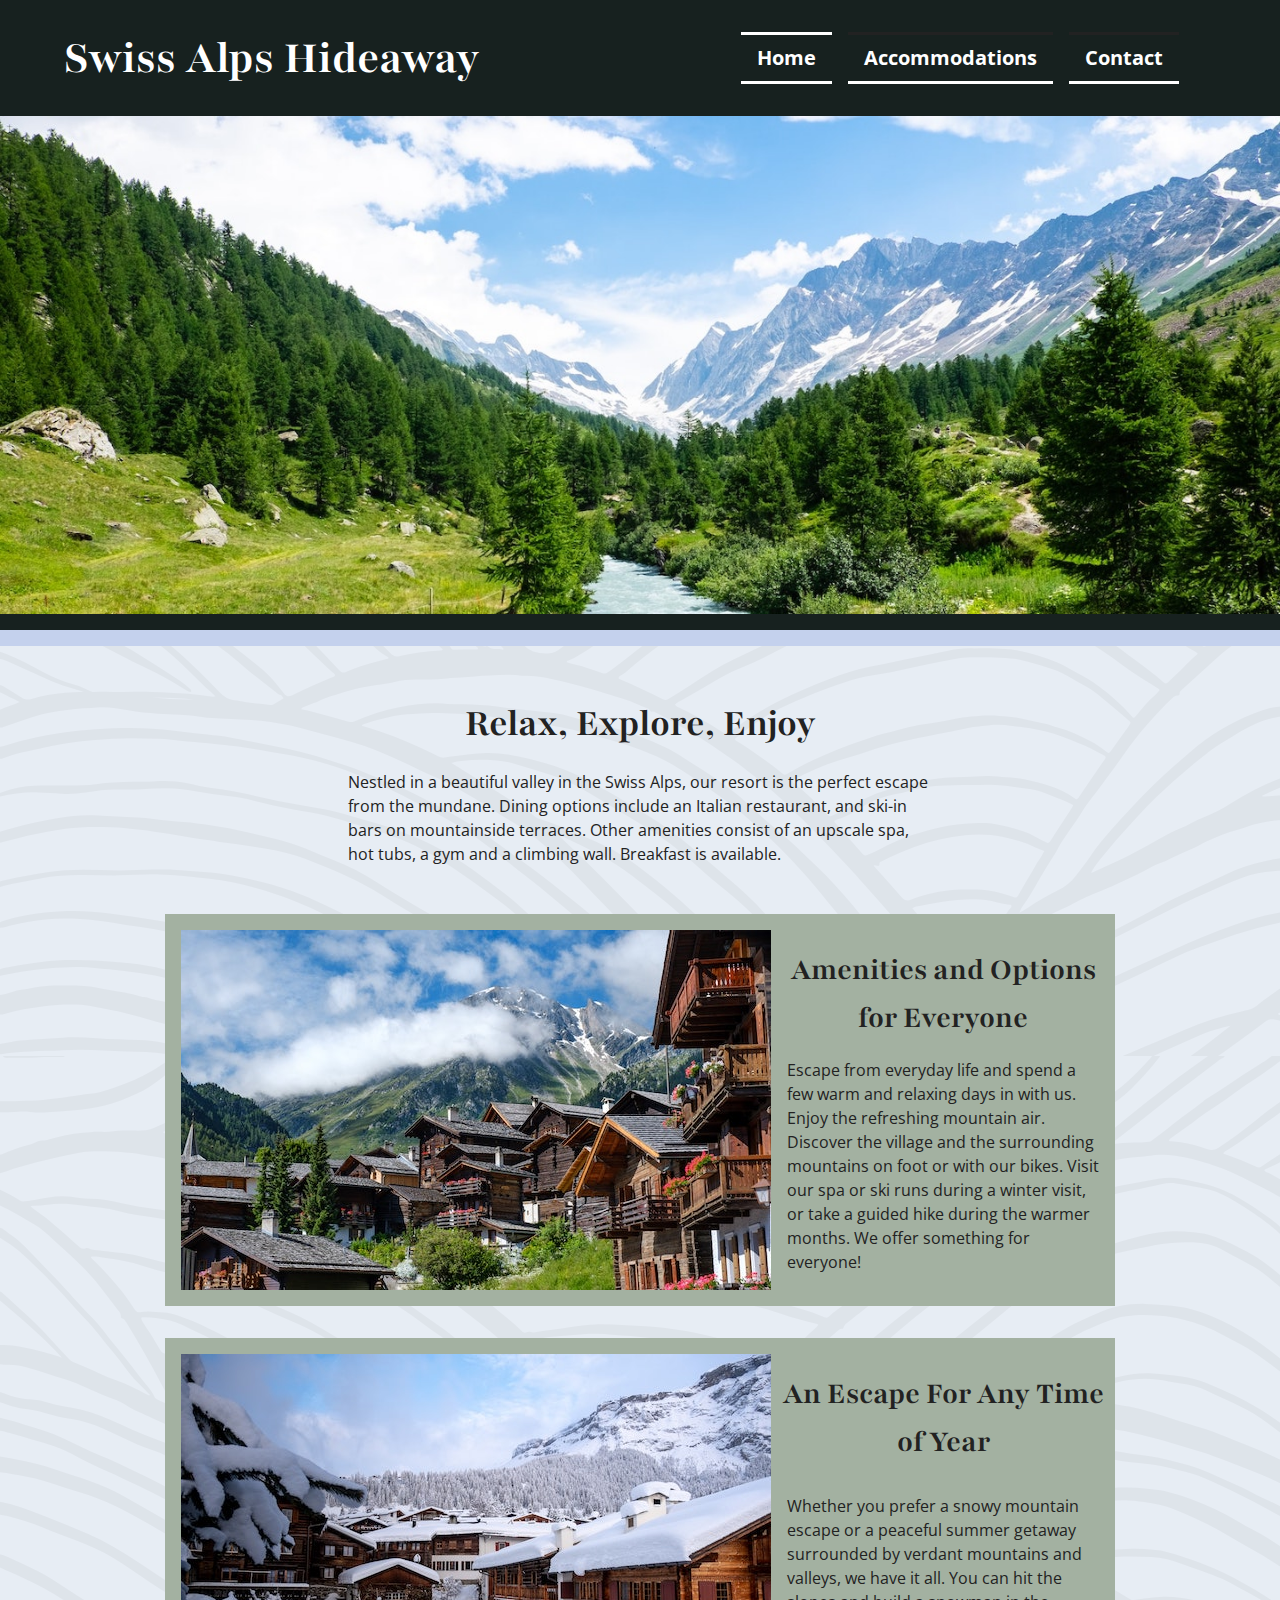
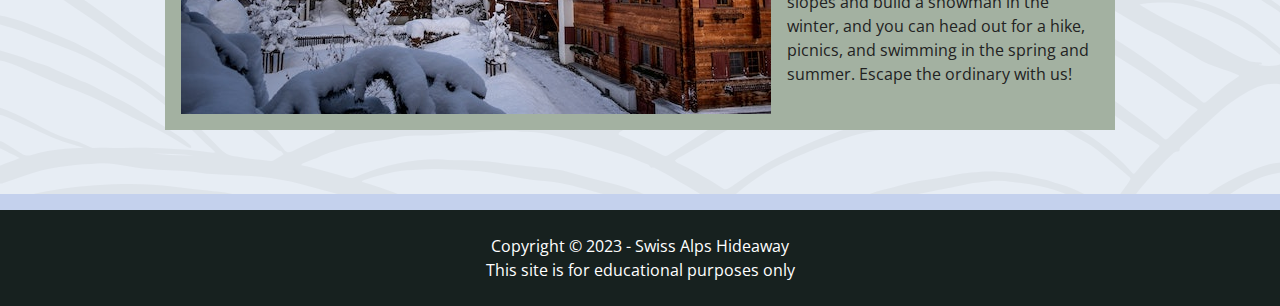
<file: index.html>
<!DOCTYPE html>
<html lang="en">
    <head>
        <meta charset="utf-8">
        <title>Swiss Alps Hideaway</title>
        <meta name="author" content="Jeffery Dambrosio">
        <meta name="description" content="Escape the ordinary and indulge at Swiss Alps Hideaway! Enjoy Italian cuisine and drinks from our ski-in bars, or relax at our spa. Book now and leave feeling refreshed.">
        
        <!-- Favicon -->
        <link rel="shortcut icon" href="images/favicon.ico" type="image/x-icon">
        <link rel="icon" href="images/favicon.ico" type="image/x-icon">
        
        <!-- Font Imports -->
        <link rel="preconnect" href="https://fonts.googleapis.com">
        <link rel="preconnect" href="https://fonts.gstatic.com" crossorigin>
        <link href="https://fonts.googleapis.com/css2?family=Open+Sans&family=Playfair:ital,opsz@1,5..1200&display=swap" rel="stylesheet">
                
        <link rel="stylesheet" href="styles.css">
    </head>
    <body>
        <header>
            <h1><a href="#">Swiss Alps Hideaway</a></h1> 
            <nav>
                <ul>
                    <li><a class="active" href="#">Home</a></li>
                    <li><a href="#">Accommodations</a></li>
                    <li><a href="contact.html">Contact</a></li>
                </ul>
            </nav>
            <img src="images/swiss-valley.jpg" alt="a swiss valley with snowcap mountains, green grass and pine trees, a river, and blue sky with clouds" width="1440" height="560">
        </header>
        <main>
           <section id="intro">
                <h2>Relax, Explore, Enjoy</h2>
                <p>Nestled in a beautiful valley in the Swiss Alps, our resort is the perfect escape from the mundane. Dining options include an Italian restaurant, and ski-in bars on mountainside terraces. Other amenities consist of an upscale spa, hot tubs, a gym and a climbing wall. Breakfast is available.</p>
                <section id="amenities">
                    <img src="images/swiss-chalet.jpg" alt="swiss chalets on a mountainside with greenery, a snow top mountain in the distance, and blue sky with clouds" width="590" height="360">
                    <h3>Amenities and Options for Everyone</h3>
                    <p> Escape from everyday life and spend a few warm and relaxing days in with us. Enjoy the refreshing mountain air. Discover the village and the surrounding mountains on foot or with our bikes. Visit our spa or ski runs during a winter visit, or take a guided hike during the warmer months. We offer something for everyone!</p>
                </section>
                <section id="escape">
                    <img src="images/snowy-chalet.jpg" alt="a village with swiss chalets, snow-covered street and rooftops, and a snowcap mountain in the background" width="590" height="360">
                    <h3>An Escape For Any Time of Year</h3>
                    <p> Whether you prefer a snowy mountain escape or a peaceful summer getaway surrounded by verdant mountains and valleys, we have it all. You can hit the slopes and build a snowman in the winter, and you can head out for a hike, picnics, and swimming in the spring and summer. Escape the ordinary with us!</p>
                </section>
            </section>       
        </main>
        <footer>
            <p>Copyright &copy; 2023 - Swiss Alps Hideaway</p>
            <p>This site is for educational purposes only</p>
        </footer>
    </body>
</html>
</file>
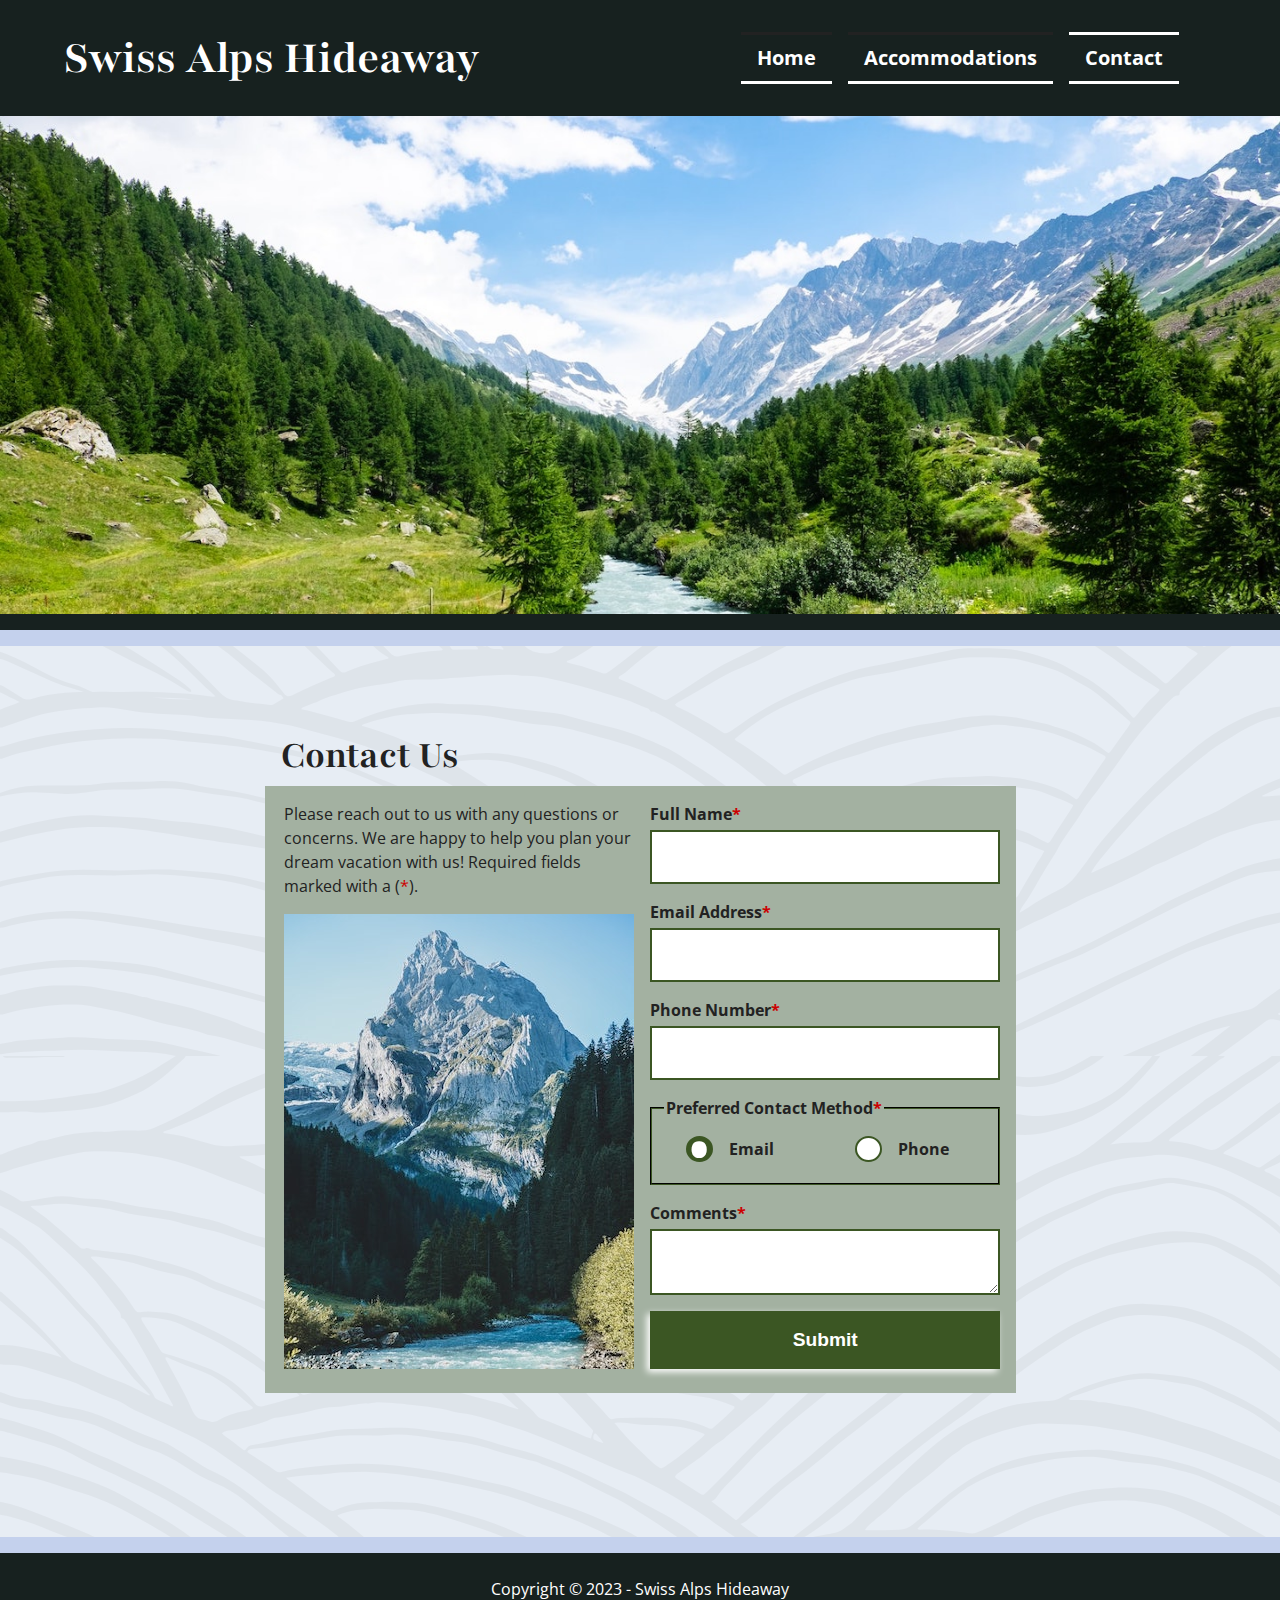
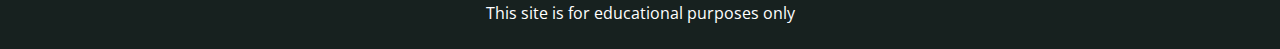
<file: contact.html>
<!DOCTYPE html>
<html lang="en">
    <head>
        <meta charset="utf-8">
        <title>Swiss Alps Hideaway | Contact</title>
        <meta name="author" content="Jeffery Dambrosio">
        <meta name="description" content="Connecting with Swiss Alps Hideaway is now effortless through our contact page.">
       
          <!-- Favicon -->
        <link rel="shortcut icon" href="images/favicon.ico" type="image/x-icon">
        <link rel="icon" href="images/favicon.ico" type="image/x-icon">

        <!-- Font Imports -->
        <link rel="preconnect" href="https://fonts.googleapis.com">
        <link rel="preconnect" href="https://fonts.gstatic.com" crossorigin>
        <link href="https://fonts.googleapis.com/css2?family=Open+Sans&family=Playfair:ital,opsz@1,5..1200&display=swap" rel="stylesheet">
        
        <link rel="stylesheet" href="styles.css">
    </head>
    <body>
        <header>
            <h1><a href="index.html">Swiss Alps Hideaway</a></h1> 
            <nav>
                <ul>
                    <li><a href="index.html">Home</a></li>
                    <li><a href="#">Accommodations</a></li>
                    <li><a class="active" href="#">Contact</a></li>
                </ul>
            </nav>
            <img src="images/swiss-valley.jpg" alt="a swiss valley with snowcap mountains, green grass and pine trees, a river, and blue sky with clouds" width="1440" height="560">
        </header>
        <main>
            <section id="contact">
                <h2>Contact Us</h2>
                <p>Please reach out to us with any questions or concerns. We are happy to help you plan your dream vacation with us!
                    Required fields marked with a (<span class="required">*</span>).</p>
                <img src="images/swiss-peak.jpg" alt="a Swiss peak snowcap mountain, blue sky, mature pine trees, and a meandering river" width="350" height="455">

                <form action="https://wp.zybooks.com/form-viewer.php" method="POST" target="_blank">
                
                    <label for="full-name">Full Name<span class="required">*</span></label>
                    <input type="text" name="full-name" id="full-name" required>
            
                    <label for="email">Email Address<span class="required">*</span></label>
                    <input type="email" name="email" id="email" required>

                    <label for="my-phone">Phone Number<span class="required">*</span></label>
                    <input type="tel" name="my-phone" id="my-phone" required>

                    <fieldset>
                        <legend>Preferred Contact Method<span class="required">*</span></legend>
                    
                        <input type="radio" name="contact-pref" id="pref-email" checked>
                        <label for="pref-email">Email</label>
                        <input type="radio" name="contact-pref" id="pref-phone">
                        <label for="pref-phone">Phone</label>
                    </fieldset>
                
                    <label for="my-comments">Comments<span class="required">*</span></label>
                    <textarea name="my-comments" id="my-comments" required></textarea>

                    <input type="submit" name="my-submit" id="my-submit" value="Submit">

                </form>
            </section>
        </main>
        <footer>
            <p>Copyright &copy; 2023 - Swiss Alps Hideaway</p>
            <p>This site is for educational purposes only</p>
        </footer>
    </body>
</html>
</file>
<file: styles.css>
/* OBFUSCATED BY CSSOBFUSCATOR.COM at 2023/10/04 00:18:18 */
body,html{margin-left:0;}#intro img,html,body,#intro{margin-bottom:0;}html,body{margin-right:0;}html,body{margin-top:0;}html,body{padding-left:0;}html,body{padding-bottom:0;}html,body{padding-right:0;}body,html{padding-top:0;}html{border-left-width:0;}html{border-bottom-width:0;}html{border-right-width:0;}html{border-top-width:0;}html{border-left-style:none;}#intro img{display:block;}#intro{max-width:59.375pc;}html{border-bottom-style:none;}blockquote:before{content:"";}#intro img,#intro{margin-left:auto;}html{border-right-style:none;}header h1 > a{text-decoration:none;}a.active{border-top-width:3px;}html{border-top-style:none;}html{border-left-color:currentColor;}html{border-bottom-color:currentColor;}html{border-right-color:currentColor;}html{border-top-color:currentColor;}:root{--dk-green:#17211f;}html{border-image:none;}html{font-size:100%;}html{font:inherit;}body,html{vertical-align:baseline;}body{border-left-width:0;}body{border-bottom-width:0;}body{border-right-width:0;}body{border-top-width:0;}input[type=radio]:checked + label::before{content:"•";}a.active{border-top-style:solid;}body{border-left-style:none;}body{border-bottom-style:none;}body{border-right-style:none;}#intro img{margin-right:auto;}body{border-top-style:none;}body{border-left-color:currentColor;}body{border-bottom-color:currentColor;}body{border-right-color:currentColor;}body{border-top-color:currentColor;}body{border-image:none;}body{font-size:100%;}body{font:inherit;}div,span{margin-left:0;}div,span{margin-bottom:0;}div,span{margin-right:0;}div,applet,#intro img,span{margin-top:0;}div,span{padding-left:0;}span,div{padding-bottom:0;}span,div{padding-right:0;}div,span{padding-top:0;}div{border-left-width:0;}div{border-bottom-width:0;}div{border-right-width:0;}div{border-top-width:0;}div{border-left-style:none;}div{border-bottom-style:none;}div{border-right-style:none;}div{border-top-style:none;}div{border-left-color:currentColor;}div{border-bottom-color:currentColor;}div{border-right-color:currentColor;}div{border-top-color:currentColor;}div{border-image:none;}div{font-size:100%;}div{font:inherit;}input[type=radio] + label::before{content:" ";}span,div{vertical-align:baseline;}#intro p{max-width:65ch;}#intro p{margin-left:auto;}input[type=radio] + label::before{font-size:3.4rem;}span{border-left-width:0;}span{border-bottom-width:0;}span{border-right-width:0;}span{border-top-width:0;}span{border-left-style:none;}span{border-bottom-style:none;}span{border-right-style:none;}span{border-top-style:none;}span{border-left-color:currentColor;}span{border-bottom-color:currentColor;}:root{--med-green:#a3b1a1;}span{border-right-color:currentColor;}a.active{border-top-color:var(--white);}span{border-top-color:currentColor;}span{border-image:none;}span{font-size:100%;}span{font:inherit;}#intro,#intro p{margin-right:auto;}object,applet{margin-left:0;}object,#intro p,iframe,applet{margin-bottom:0;}applet,object{margin-right:0;}object,applet{padding-left:0;}object,applet{padding-bottom:0;}applet,object{padding-right:0;}object,applet{padding-top:0;}applet{border-left-width:0;}applet{border-bottom-width:0;}applet{border-right-width:0;}applet{border-top-width:0;}applet{border-left-style:none;}applet{border-bottom-style:none;}applet{border-right-style:none;}applet{border-top-style:none;}applet{border-left-color:currentColor;}applet{border-bottom-color:currentColor;}nav a:hover{border-top-width:3px;}applet{border-right-color:currentColor;}applet{border-top-color:currentColor;}applet{border-image:none;}applet{font-size:100%;}iframe,object,#intro,#intro p{margin-top:0;}applet{font:inherit;}object,applet{vertical-align:baseline;}header h1 > a{font-size:3rem;}blockquote:before{content:none;}object{border-left-width:0;}object{border-bottom-width:0;}object{border-right-width:0;}object{border-top-width:0;}object{border-left-style:none;}object{border-bottom-style:none;}object{border-right-style:none;}object{border-top-style:none;}object{border-left-color:currentColor;}object{border-bottom-color:currentColor;}object{border-right-color:currentColor;}object{border-top-color:currentColor;}nav a:hover{border-top-style:dashed;}object,a.active{border-image:none;}object{font-size:100%;}object{font:inherit;}h1,iframe{margin-left:0;}h1,iframe{margin-right:0;}h1,iframe{padding-left:0;}h1,iframe{padding-bottom:0;}h1,iframe{padding-right:0;}iframe,h1{padding-top:0;}iframe{border-left-width:0;}iframe{border-bottom-width:0;}iframe{border-right-width:0;}iframe{border-top-width:0;}iframe{border-left-style:none;}iframe{border-bottom-style:none;}iframe{border-right-style:none;}iframe{border-top-style:none;}iframe{border-left-color:currentColor;}iframe{border-bottom-color:currentColor;}iframe{border-right-color:currentColor;}iframe{border-top-color:currentColor;}iframe{border-image:none;}iframe{font-size:100%;}iframe{font:inherit;}h1,iframe{vertical-align:baseline;}h1,h2{margin-bottom:0;}input:focus{border-left-color:var(--white);}h2,h1{margin-top:0;}input:focus{border-bottom-color:var(--white);}#intro p{padding-left:1rem;}h1{border-left-width:0;}h1{border-bottom-width:0;}h1{border-right-width:0;}h1{border-top-width:0;}h1{border-left-style:none;}h1{border-bottom-style:none;}h1{border-right-style:none;}h1{border-top-style:none;}h1{border-left-color:currentColor;}h1{border-bottom-color:currentColor;}h1{border-right-color:currentColor;}h1{border-top-color:currentColor;}blockquote:after{content:"";}h1{border-image:none;}h1{font-size:100%;}h1{font:inherit;}h3,h2{margin-left:0;}h3,h2{margin-right:0;}nav a:hover{border-top-color:var(--white);}h3,h2{padding-left:0;}h2,h3{padding-bottom:0;}h2,h3{padding-right:0;}blockquote:after{content:none;}h2,h3{padding-top:0;}h2{border-left-width:0;}h2{border-bottom-width:0;}h2{border-right-width:0;}h2{border-top-width:0;}:root{--green:#3b5623;}h2{border-left-style:none;}h2{border-bottom-style:none;}h2{border-right-style:none;}h2{border-top-style:none;}h2{border-left-color:currentColor;}h2{border-bottom-color:currentColor;}h2{border-right-color:currentColor;}h2{border-top-color:currentColor;}h2{border-image:none;}#intro p{padding-bottom:2rem;}h2{font-size:100%;}h2{font:inherit;}h3,h2{vertical-align:baseline;}h4,h3{margin-bottom:0;}h4,h3{margin-top:0;}h3{border-left-width:0;}h3{border-bottom-width:0;}h3{border-right-width:0;}h3{border-top-width:0;}h3{border-left-style:none;}h3{border-bottom-style:none;}h3{border-right-style:none;}h3{border-top-style:none;}h3{border-left-color:currentColor;}h3{border-bottom-color:currentColor;}h3{border-right-color:currentColor;}h3{border-top-color:currentColor;}h3{border-image:none;}h3{font-size:100%;}h3{font:inherit;}#intro p{padding-right:1rem;}h5,h4{margin-left:0;}h5,h4{margin-right:0;}h4,h5{padding-left:0;}h5,h4{padding-bottom:0;}#intro{padding-bottom:2rem;}h4,h5{padding-right:0;}q:before{content:"";}h5,h4{padding-top:0;}h4{border-left-width:0;}h4{border-bottom-width:0;}h4{border-right-width:0;}h4{border-top-width:0;}h4{border-left-style:none;}h4{border-bottom-style:none;}h4{border-right-style:none;}h4{border-top-style:none;}#intro p{padding-top:1rem;}h4{border-left-color:currentColor;}h4{border-bottom-color:currentColor;}h4{border-right-color:currentColor;}h4{border-top-color:currentColor;}h4{border-image:none;}h4{font-size:100%;}h4{font:inherit;}h4,h5{vertical-align:baseline;}h5,h6{margin-bottom:0;}q:before{content:none;}h6,h5{margin-top:0;}q:after{content:"";}h5{border-left-width:0;}h5{border-bottom-width:0;}h5{border-right-width:0;}h5{border-top-width:0;}h5{border-left-style:none;}h5{border-bottom-style:none;}h5{border-right-style:none;}h5{border-top-style:none;}h5{border-left-color:currentColor;}h5{border-bottom-color:currentColor;}#intro p{font-size:1rem;}h5{border-right-color:currentColor;}h5{border-top-color:currentColor;}h5{border-image:none;}h5{font-size:100%;}h5{font:inherit;}p,h6{margin-left:0;}p,h6{margin-right:0;}p,h6{padding-left:0;}h6,p{padding-bottom:0;}h6,p{padding-right:0;}q:after{content:none;}h6,p{padding-top:0;}h6{border-left-width:0;}h6{border-bottom-width:0;}#amenities h3{grid-column:2/3;}h6{border-right-width:0;}h6{border-top-width:0;}h6{border-left-style:none;}h6{border-bottom-style:none;}h6{border-right-style:none;}input:focus{border-right-color:var(--white);}h6{border-top-style:none;}h6{border-left-color:currentColor;}input[type=radio]:checked + label::before{color:var(--white);}header img{grid-column:1/-1;}h6{border-bottom-color:currentColor;}h6{border-right-color:currentColor;}h6{border-top-color:currentColor;}h6{border-image:none;}h6{font-size:100%;}h6{font:inherit;}p,h6{vertical-align:baseline;}p,blockquote{margin-bottom:0;}blockquote,p{margin-top:0;}p{border-left-width:0;}p{border-bottom-width:0;}p{border-right-width:0;}p{border-top-width:0;}#amenities,#amenities h3{margin-left:auto;}p{border-left-style:none;}p{border-bottom-style:none;}p{border-right-style:none;}p{border-top-style:none;}p{border-left-color:currentColor;}p{border-bottom-color:currentColor;}p{border-right-color:currentColor;}#amenities{margin-bottom:2rem;}p{border-top-color:currentColor;}p{border-image:none;}p{font-size:100%;}p{font:inherit;}pre,blockquote{margin-left:0;}#amenities h3{max-width:65ch;}:root{--med-blue:#c4d1ed;}pre,blockquote{margin-right:0;}#amenities{margin-right:auto;}pre,blockquote{padding-left:0;}blockquote,pre{padding-bottom:0;}pre,blockquote{padding-right:0;}pre,blockquote{padding-top:0;}blockquote{border-left-width:0;}blockquote{border-bottom-width:0;}blockquote{border-right-width:0;}blockquote{border-top-width:0;}input:focus{border-top-color:var(--white);}:root{--white:#fff;}blockquote{border-left-style:none;}blockquote{border-bottom-style:none;}blockquote{border-right-style:none;}blockquote{border-top-style:none;}input[type=radio] + label::before{line-height:.31;}blockquote{border-left-color:currentColor;}blockquote{border-bottom-color:currentColor;}blockquote{border-right-color:currentColor;}header img{width:100%;}blockquote{border-top-color:currentColor;}blockquote{border-image:none;}blockquote{font-size:100%;}blockquote{font:inherit;}pre,blockquote{vertical-align:baseline;}a,pre{margin-bottom:0;}a,pre{margin-top:0;}pre{border-left-width:0;}pre{border-bottom-width:0;}pre{border-right-width:0;}pre{border-top-width:0;}pre{border-left-style:none;}pre{border-bottom-style:none;}pre{border-right-style:none;}pre{border-top-style:none;}pre{border-left-color:currentColor;}pre{border-bottom-color:currentColor;}pre{border-right-color:currentColor;}pre{border-top-color:currentColor;}pre{border-image:none;}pre{font-size:100%;}pre{font:inherit;}header img{height:auto;}a,abbr{margin-left:0;}abbr,a{margin-right:0;}a,abbr{padding-left:0;}a,abbr{padding-bottom:0;}abbr,a{padding-right:0;}a,abbr{padding-top:0;}a{border-left-width:0;}a{border-bottom-width:0;}a{border-right-width:0;}a{border-top-width:0;}a{border-left-style:none;}a{border-bottom-style:none;}a{border-right-style:none;}#amenities{margin-top:1rem;}a{border-top-style:none;}a{border-left-color:currentColor;}a{border-bottom-color:currentColor;}a{border-right-color:currentColor;}a{border-top-color:currentColor;}a{border-image:none;}a{font-size:100%;}a{font:inherit;}a,abbr{vertical-align:baseline;}abbr,#amenities h3,acronym,address{margin-bottom:0;}acronym,address,abbr,#amenities h3{margin-top:0;}abbr{border-left-width:0;}abbr{border-bottom-width:0;}abbr{border-right-width:0;}abbr{border-top-width:0;}abbr{border-left-style:none;}abbr{border-bottom-style:none;}abbr{border-right-style:none;}abbr{border-top-style:none;}abbr{border-left-color:currentColor;}abbr{border-bottom-color:currentColor;}abbr{border-right-color:currentColor;}#amenities{display:grid;}abbr{border-top-color:currentColor;}#amenities{grid-template-columns:1.5fr 1fr;}abbr{border-image:none;}input:focus{outline:.03125in solid var(--brt-green);}abbr{font-size:100%;}abbr{font:inherit;}address,acronym{margin-left:0;}#amenities h3{margin-right:auto;}acronym,address{margin-right:0;}acronym,address{padding-left:0;}acronym,address{padding-bottom:0;}:root{--dk-gray:#222;}address,acronym{padding-right:0;}input:focus-visible{border-left-color:var(--white);}acronym,address{padding-top:0;}acronym{border-left-width:0;}acronym{border-bottom-width:0;}acronym{border-right-width:0;}nav ul{list-style-type:none;}input:focus-visible{border-bottom-color:var(--white);}acronym{border-top-width:0;}acronym{border-left-style:none;}acronym{border-bottom-style:none;}acronym{border-right-style:none;}acronym{border-top-style:none;}acronym{border-left-color:currentColor;}nav ul{padding-left:0;}acronym{border-bottom-color:currentColor;}acronym{border-right-color:currentColor;}acronym{border-top-color:currentColor;}acronym{border-image:none;}acronym{font-size:100%;}acronym{font:inherit;}acronym,address{vertical-align:baseline;}address{border-left-width:0;}address{border-bottom-width:0;}input:focus-visible{border-right-color:var(--white);}address{border-right-width:0;}address{border-top-width:0;}address{border-left-style:none;}#amenities p{grid-column:2/3;}address{border-bottom-style:none;}address{border-right-style:none;}address{border-top-style:none;}address{border-left-color:currentColor;}address{border-bottom-color:currentColor;}nav ul{display:flex;}address{border-right-color:currentColor;}address{border-top-color:currentColor;}address{border-image:none;}address{font-size:100%;}address{font:inherit;}big,cite{margin-left:0;}big,cite{margin-bottom:0;}big,cite{margin-right:0;}big,cite{margin-top:0;}input[type=radio] + label::before{border-radius:50%;}#amenities p{max-width:65ch;}cite,big{padding-left:0;}cite,big{padding-bottom:0;}input:focus-visible{border-top-color:var(--white);}cite,big{padding-right:0;}big,cite{padding-top:0;}big{border-left-width:0;}big{border-bottom-width:0;}big{border-right-width:0;}big{border-top-width:0;}big{border-left-style:none;}big{border-bottom-style:none;}big{border-right-style:none;}big{border-top-style:none;}big{border-left-color:currentColor;}big{border-bottom-color:currentColor;}big{border-right-color:currentColor;}big{border-top-color:currentColor;}big{border-image:none;}big{font-size:100%;}#amenities p{margin-left:auto;}nav ul{justify-content:center;}big{font:inherit;}big,cite{vertical-align:baseline;}input:focus-visible{outline:.03125in solid var(--brt-green);}cite{border-left-width:0;}textarea:focus{border-left-color:var(--white);}cite{border-bottom-width:0;}cite{border-right-width:0;}cite{border-top-width:0;}cite{border-left-style:none;}cite{border-bottom-style:none;}cite{border-right-style:none;}cite{border-top-style:none;}cite{border-left-color:currentColor;}cite{border-bottom-color:currentColor;}cite{border-right-color:currentColor;}cite{border-top-color:currentColor;}cite{border-image:none;}cite{font-size:100%;}code,dfn,del,#amenities p{margin-bottom:0;}input[type=radio] + label::before{display:inline-block;}cite{font:inherit;}del,code{margin-left:0;}code,del{margin-right:0;}del,code{margin-top:0;}code,del{padding-left:0;}#amenities{background-color:var(--med-green);}del,code{padding-bottom:0;}del,code{padding-right:0;}del,code{padding-top:0;}code{border-left-width:0;}code{border-bottom-width:0;}code{border-right-width:0;}code{border-top-width:0;}code{border-left-style:none;}code{border-bottom-style:none;}code{border-right-style:none;}code{border-top-style:none;}code{border-left-color:currentColor;}code{border-bottom-color:currentColor;}code{border-right-color:currentColor;}code{border-top-color:currentColor;}code{border-image:none;}code{font-size:100%;}code{font:inherit;}del,code{vertical-align:baseline;}nav ul{gap:1rem;}del{border-left-width:0;}del{border-bottom-width:0;}del{border-right-width:0;}del{border-top-width:0;}del{border-left-style:none;}del{border-bottom-style:none;}del{border-right-style:none;}del{border-top-style:none;}del{border-left-color:currentColor;}del{border-bottom-color:currentColor;}del{border-right-color:currentColor;}del{border-top-color:currentColor;}del{border-image:none;}del{font-size:100%;}del{font:inherit;}nav a{text-decoration:none;}em,dfn{margin-left:0;}em,dfn{margin-right:0;}em,dfn{margin-top:0;}em,dfn{padding-left:0;}em,dfn{padding-bottom:0;}dfn,em{padding-right:0;}em,dfn{padding-top:0;}dfn{border-left-width:0;}dfn{border-bottom-width:0;}dfn{border-right-width:0;}dfn{border-top-width:0;}dfn{border-left-style:none;}dfn{border-bottom-style:none;}dfn{border-right-style:none;}dfn{border-top-style:none;}dfn{border-left-color:currentColor;}dfn{border-bottom-color:currentColor;}dfn{border-right-color:currentColor;}#escape{margin-left:auto;}dfn{border-top-color:currentColor;}dfn{border-image:none;}dfn{font-size:100%;}dfn{font:inherit;}#amenities p{margin-right:auto;}dfn,em{vertical-align:baseline;}#escape{margin-bottom:2rem;}img,em{margin-bottom:0;}nav a{padding-top:.5rem;}em{border-left-width:0;}em{border-bottom-width:0;}em{border-right-width:0;}em{border-top-width:0;}em{border-left-style:none;}em{border-bottom-style:none;}em{border-right-style:none;}em{border-top-style:none;}em{border-left-color:currentColor;}em{border-bottom-color:currentColor;}em{border-right-color:currentColor;}em{border-top-color:currentColor;}em{border-image:none;}em{font-size:100%;}em{font:inherit;}img,ins{margin-left:0;}textarea:focus{border-bottom-color:var(--white);}img,ins{margin-right:0;}#amenities p,img,kbd,ins{margin-top:0;}ins,img{padding-left:0;}img,ins{padding-bottom:0;}img,ins{padding-right:0;}ins,img{padding-top:0;}img{border-left-width:0;}img{border-bottom-width:0;}img{border-right-width:0;}img{border-top-width:0;}img{border-left-style:none;}img{border-bottom-style:none;}img{border-right-style:none;}img{border-top-style:none;}img{border-left-color:currentColor;}img{border-bottom-color:currentColor;}img{border-right-color:currentColor;}img{border-top-color:currentColor;}input[type=radio] + label::before{height:20px;}input[type=radio] + label::before{width:16.5pt;}img{border-image:none;}img{font-size:100%;}img{font:inherit;}ins,img{vertical-align:baseline;}ins,kbd{margin-bottom:0;}ins{border-left-width:0;}ins{border-bottom-width:0;}ins{border-right-width:0;}ins{border-top-width:0;}ins{border-left-style:none;}ins{border-bottom-style:none;}ins{border-right-style:none;}ins{border-top-style:none;}input[type=radio] + label::before{text-align:center;}ins{border-left-color:currentColor;}ins{border-bottom-color:currentColor;}#amenities img{grid-column:1/2;}ins{border-right-color:currentColor;}ins{border-top-color:currentColor;}nav a:hover,ins{border-image:none;}ins{font-size:100%;}ins{font:inherit;}q,kbd{margin-left:0;}kbd,q{margin-right:0;}kbd,q{padding-left:0;}kbd,q{padding-bottom:0;}q,kbd{padding-right:0;}q,kbd{padding-top:0;}kbd{border-left-width:0;}kbd{border-bottom-width:0;}kbd{border-right-width:0;}kbd{border-top-width:0;}nav a{padding-bottom:.5rem;}kbd{border-left-style:none;}kbd{border-bottom-style:none;}kbd{border-right-style:none;}#amenities img{grid-row:1/3;}kbd{border-top-style:none;}kbd{border-left-color:currentColor;}kbd{border-bottom-color:currentColor;}kbd{border-right-color:currentColor;}kbd{border-top-color:currentColor;}kbd{border-image:none;}kbd{font-size:100%;}kbd{font:inherit;}q,kbd{vertical-align:baseline;}s,q{margin-bottom:0;}#escape{margin-right:auto;}:root{--brt-green:#c2e61f;}q,s{margin-top:0;}q{border-left-width:0;}q{border-bottom-width:0;}q{border-right-width:0;}#amenities img{width:442.5pt;}q{border-top-width:0;}q{border-left-style:none;}q{border-bottom-style:none;}q{border-right-style:none;}q{border-top-style:none;}q{border-left-color:currentColor;}q{border-bottom-color:currentColor;}q{border-right-color:currentColor;}q{border-top-color:currentColor;}q{border-image:none;}q{font-size:100%;}q{font:inherit;}#amenities img{height:auto;}samp,s{margin-left:0;}samp,s{margin-right:0;}#escape{margin-top:1rem;}s,samp{padding-left:0;}s,samp{padding-bottom:0;}samp,s{padding-right:0;}s,samp{padding-top:0;}s{border-left-width:0;}s{border-bottom-width:0;}s{border-right-width:0;}#amenities img{align-self:center;}s{border-top-width:0;}s{border-left-style:none;}s{border-bottom-style:none;}s{border-right-style:none;}s{border-top-style:none;}s{border-left-color:currentColor;}s{border-bottom-color:currentColor;}s{border-right-color:currentColor;}s{border-top-color:currentColor;}s{border-image:none;}input[type=radio] + label::before{margin-right:12pt;}s{font-size:100%;}s{font:inherit;}samp,s{vertical-align:baseline;}small,samp{margin-bottom:0;}samp,small{margin-top:0;}samp{border-left-width:0;}samp{border-bottom-width:0;}#amenities img{padding-left:1rem;}samp{border-right-width:0;}samp{border-top-width:0;}samp{border-left-style:none;}samp{border-bottom-style:none;}samp{border-right-style:none;}samp{border-top-style:none;}samp{border-left-color:currentColor;}samp{border-bottom-color:currentColor;}samp{border-right-color:currentColor;}samp{border-top-color:currentColor;}samp{border-image:none;}samp{font-size:100%;}samp{font:inherit;}small,strike{margin-left:0;}strike,small{margin-right:0;}strike,small{padding-left:0;}strike,small{padding-bottom:0;}strike,small{padding-right:0;}textarea:focus{border-right-color:var(--white);}small,strike{padding-top:0;}small{border-left-width:0;}small{border-bottom-width:0;}small{border-right-width:0;}small{border-top-width:0;}small{border-left-style:none;}small{border-bottom-style:none;}small{border-right-style:none;}small{border-top-style:none;}small{border-left-color:currentColor;}small{border-bottom-color:currentColor;}textarea:focus{border-top-color:var(--white);}small{border-right-color:currentColor;}small{border-top-color:currentColor;}small{border-image:none;}small{font-size:100%;}small{font:inherit;}strike,small{vertical-align:baseline;}#amenities img{padding-bottom:1rem;}strong,strike{margin-bottom:0;}strong,strike{margin-top:0;}strike{border-left-width:0;}strike{border-bottom-width:0;}strike{border-right-width:0;}strike{border-top-width:0;}strike{border-left-style:none;}strike{border-bottom-style:none;}strike{border-right-style:none;}strike{border-top-style:none;}strike{border-left-color:currentColor;}strike{border-bottom-color:currentColor;}#escape{display:grid;}strike{border-right-color:currentColor;}strike{border-top-color:currentColor;}input[type=radio] + label::before{border-left-width:.125pc;}strike{border-image:none;}strike{font-size:100%;}strike{font:inherit;}strong,sub{margin-left:0;}strong,sub{margin-right:0;}strong,sub{padding-left:0;}sub,strong{padding-bottom:0;}strong,sub,#amenities img,sup{padding-right:0;}strong,sub{padding-top:0;}strong{border-left-width:0;}strong{border-bottom-width:0;}strong{border-right-width:0;}strong{border-top-width:0;}strong{border-left-style:none;}strong{border-bottom-style:none;}strong{border-right-style:none;}strong{border-top-style:none;}strong{border-left-color:currentColor;}strong{border-bottom-color:currentColor;}strong{border-right-color:currentColor;}strong{border-top-color:currentColor;}strong{border-image:none;}strong{font-size:100%;}strong{font:inherit;}strong,sub{vertical-align:baseline;}#escape{grid-template-columns:1.5fr 1fr;}sub,sup{margin-bottom:0;}sub,sup{margin-top:0;}#escape{background-color:var(--med-green);}sub{border-left-width:0;}sub{border-bottom-width:0;}sub{border-right-width:0;}sub{border-top-width:0;}sub{border-left-style:none;}sub{border-bottom-style:none;}sub{border-right-style:none;}sub{border-top-style:none;}sub{border-left-color:currentColor;}sub{border-bottom-color:currentColor;}sub{border-right-color:currentColor;}sub{border-top-color:currentColor;}sub{border-image:none;}sub{font-size:100%;}#contact{max-width:7.8125in;}sub{font:inherit;}tt,sup{margin-left:0;}sup,tt{margin-right:0;}#amenities img{padding-top:1rem;}tt,sup{padding-left:0;}tt,sup{padding-bottom:0;}#contact{margin-left:auto;}tt,sup{padding-top:0;}sup{border-left-width:0;}sup{border-bottom-width:0;}sup{border-right-width:0;}sup{border-top-width:0;}sup{border-left-style:none;}sup{border-bottom-style:none;}sup{border-right-style:none;}sup{border-top-style:none;}sup{border-left-color:currentColor;}sup{border-bottom-color:currentColor;}sup{border-right-color:currentColor;}sup{border-top-color:currentColor;}sup{border-image:none;}sup{font-size:100%;}sup{font:inherit;}sup,tt{vertical-align:baseline;}tt,var{margin-bottom:0;}var,tt{margin-top:0;}var,tt{padding-right:0;}#escape h3{grid-column:2/3;}tt{border-left-width:0;}tt{border-bottom-width:0;}tt{border-right-width:0;}tt{border-top-width:0;}tt{border-left-style:none;}input[type=radio] + label::before{border-bottom-width:.125pc;}tt{border-bottom-style:none;}#my-submit:hover{box-shadow:var(--box-shadow-sm);}tt{border-right-style:none;}tt{border-top-style:none;}tt{border-left-color:currentColor;}tt{border-bottom-color:currentColor;}#contact{margin-bottom:7rem;}tt{border-right-color:currentColor;}tt{border-top-color:currentColor;}tt{border-image:none;}tt{font-size:100%;}tt{font:inherit;}b,var{margin-left:0;}#contact{margin-right:auto;}var,b{margin-right:0;}var,b{padding-left:0;}var,b{padding-bottom:0;}var,b{padding-top:0;}var{border-left-width:0;}var{border-bottom-width:0;}var{border-right-width:0;}var{border-top-width:0;}var{border-left-style:none;}var{border-bottom-style:none;}var{border-right-style:none;}var{border-top-style:none;}#contact{margin-top:2rem;}var{border-left-color:currentColor;}var{border-bottom-color:currentColor;}var{border-right-color:currentColor;}var{border-top-color:currentColor;}var{border-image:none;}var{font-size:100%;}var{font:inherit;}b,i,u,var{vertical-align:baseline;}b,#escape h3,i,u{margin-bottom:0;}#contact{display:grid;}center,i,u,b{margin-top:0;}center,i,u,b{padding-right:0;}b{border-left-width:0;}b{border-bottom-width:0;}b{border-right-width:0;}b{border-top-width:0;}b{border-left-style:none;}b{border-bottom-style:none;}b{border-right-style:none;}b{border-top-style:none;}b{border-left-color:currentColor;}b{border-bottom-color:currentColor;}b{border-right-color:currentColor;}b{border-top-color:currentColor;}b{border-image:none;}b{font-size:100%;}b{font:inherit;}u,i{margin-left:0;}i,u{margin-right:0;}i,u{padding-left:0;}u,i{padding-bottom:0;}u,i{padding-top:0;}u{border-left-width:0;}u{border-bottom-width:0;}u{border-right-width:0;}u{border-top-width:0;}u{border-left-style:none;}u{border-bottom-style:none;}u{border-right-style:none;}u{border-top-style:none;}u{border-left-color:currentColor;}u{border-bottom-color:currentColor;}u{border-right-color:currentColor;}u{border-top-color:currentColor;}u{border-image:none;}u{font-size:100%;}u{font:inherit;}nav a{border-top-width:2.25pt;}#contact{grid-template-columns:1fr 1fr;}#escape h3{max-width:65ch;}i{border-left-width:0;}i{border-bottom-width:0;}i{border-right-width:0;}i{border-top-width:0;}i{border-left-style:none;}#escape h3{margin-left:auto;}i{border-bottom-style:none;}i{border-right-style:none;}i{border-top-style:none;}i{border-left-color:currentColor;}i{border-bottom-color:currentColor;}i{border-right-color:currentColor;}i{border-top-color:currentColor;}i{border-image:none;}i{font-size:100%;}i{font:inherit;}dl,center{margin-left:0;}dl,center{margin-bottom:0;}dl,center{margin-right:0;}center,dl{padding-left:0;}center,dl{padding-bottom:0;}dl,center{padding-top:0;}center{border-left-width:0;}center{border-bottom-width:0;}center{border-right-width:0;}center{border-top-width:0;}center{border-left-style:none;}center{border-bottom-style:none;}center{border-right-style:none;}center{border-top-style:none;}center{border-left-color:currentColor;}center{border-bottom-color:currentColor;}center{border-right-color:currentColor;}input[type=radio] + label::before{border-right-width:.125pc;}center{border-top-color:currentColor;}center{border-image:none;}#contact{padding-bottom:2rem;}center{font-size:100%;}center{font:inherit;}center,dl{vertical-align:baseline;}textarea:focus{outline:.03125in solid var(--brt-green);}dl,dt{margin-top:0;}dl,dt{padding-right:0;}dl{border-left-width:0;}dl{border-bottom-width:0;}nav a{border-top-style:solid;}dl{border-right-width:0;}dl{border-top-width:0;}dl{border-left-style:none;}dl{border-bottom-style:none;}input[type=radio] + label::before{border-top-width:.125pc;}dl{border-right-style:none;}dl{border-top-style:none;}dl{border-left-color:currentColor;}dl{border-bottom-color:currentColor;}dl{border-right-color:currentColor;}dl{border-top-color:currentColor;}dl{border-image:none;}dl{font-size:100%;}dl{font:inherit;}dt,dd{margin-left:0;}dd,dt{margin-bottom:0;}dt,dd{margin-right:0;}dd,dt{padding-left:0;}dd,dt{padding-bottom:0;}dt,dd{padding-top:0;}dt{border-left-width:0;}dt{border-bottom-width:0;}dt{border-right-width:0;}dt{border-top-width:0;}input[type=radio]:checked + label::before{background:var(--green);}dt{border-left-style:none;}dt{border-bottom-style:none;}dt{border-right-style:none;}dt{border-top-style:none;}dt{border-left-color:currentColor;}nav a{border-top-color:var(--dk-gray);}dt{border-bottom-color:currentColor;}dt{border-right-color:currentColor;}dt{border-top-color:currentColor;}nav a,dt{border-image:none;}dt{font-size:100%;}dt{font:inherit;}dt,dd{vertical-align:baseline;}#escape h3{margin-right:auto;}:root{--red:#c00;}textarea:focus-visible{border-left-color:var(--white);}ol,#escape h3,ul,dd{margin-top:0;}ol,dd{padding-right:0;}dd{border-left-width:0;}dd{border-bottom-width:0;}dd{border-right-width:0;}dd{border-top-width:0;}dd{border-left-style:none;}dd{border-bottom-style:none;}dd{border-right-style:none;}#my-submit{padding-left:.083333333in;}dd{border-top-style:none;}dd{border-left-color:currentColor;}dd{border-bottom-color:currentColor;}dd{border-right-color:currentColor;}dd{border-top-color:currentColor;}dd{border-image:none;}nav a{border-bottom-width:.1875pc;}dd{font-size:100%;}dd{font:inherit;}nav a{border-bottom-style:solid;}ol,ul{margin-left:0;}ol,ul,li,#escape p{margin-bottom:0;}ol,ul{margin-right:0;}ul,ol{padding-left:0;}ol,ul{padding-bottom:0;}ul,ol{padding-top:0;}#escape p{grid-column:2/3;}:root{--box-shadow-sm:-.75pt 1px 3px var(--white);}ol{border-left-width:0;}ol{border-bottom-width:0;}#escape p{max-width:65ch;}#my-submit,#escape p{margin-left:auto;}ol{border-right-width:0;}ol{border-top-width:0;}ol{border-left-style:none;}ol{border-bottom-style:none;}ol{border-right-style:none;}nav a,textarea:focus-visible{border-bottom-color:var(--white);}#my-submit{padding-bottom:1rem;}nav a{color:var(--white);}ol{border-top-style:none;}ol{border-left-color:currentColor;}ol{border-bottom-color:currentColor;}ol{border-right-color:currentColor;}ol{border-top-color:currentColor;}ol{border-image:none;}#escape p{margin-right:auto;}ol{font-size:100%;}#my-submit{padding-right:.083333333in;}ol{font:inherit;}#my-submit{padding-top:1rem;}ol,ul{vertical-align:baseline;}ul,li{padding-right:0;}ul{border-left-width:0;}ul{border-bottom-width:0;}input[type=radio]:focus + label::before{box-shadow:0 0 0 .125pc var(--white);}ul{border-right-width:0;}ul{border-top-width:0;}ul{border-left-style:none;}ul{border-bottom-style:none;}fieldset,#escape p,form,li{margin-top:0;}ul{border-right-style:none;}ul{border-top-style:none;}#escape img{grid-column:1/2;}ul{border-left-color:currentColor;}ul{border-bottom-color:currentColor;}ul{border-right-color:currentColor;}ul{border-top-color:currentColor;}ul{border-image:none;}ul{font-size:100%;}textarea:focus-visible{border-right-color:var(--white);}ul{font:inherit;}li,fieldset{margin-left:0;}#my-submit{margin-bottom:1rem;}fieldset,li{margin-right:0;}fieldset,li{padding-left:0;}fieldset,li{padding-bottom:0;}li,fieldset{padding-top:0;}li{border-left-width:0;}li{border-bottom-width:0;}li{border-right-width:0;}li{border-top-width:0;}li{border-left-style:none;}input[type=radio] + label::before{border-left-style:solid;}#escape img{grid-row:1/3;}:root{--box-shadow-lg:-3px 3px 5.25pt var(--white);}li{border-bottom-style:none;}li{border-right-style:none;}li{border-top-style:none;}li{border-left-color:currentColor;}li{border-bottom-color:currentColor;}li{border-right-color:currentColor;}li{border-top-color:currentColor;}li{border-image:none;}li{font-size:100%;}li{font:inherit;}li,fieldset{vertical-align:baseline;}fieldset,form{margin-bottom:0;}nav a{font-size:1.25rem;}form,fieldset{padding-right:0;}fieldset{border-left-width:0;}fieldset{border-bottom-width:0;}fieldset{border-right-width:0;}fieldset{border-top-width:0;}fieldset{border-left-style:none;}fieldset{border-bottom-style:none;}fieldset{border-right-style:none;}fieldset{border-top-style:none;}fieldset{border-left-color:currentColor;}fieldset{border-bottom-color:currentColor;}fieldset{border-right-color:currentColor;}fieldset{border-top-color:currentColor;}fieldset{border-image:none;}fieldset{font-size:100%;}fieldset{font:inherit;}#escape img{width:442.5pt;}label,form{margin-left:0;}form,label{margin-right:0;}label,form{padding-left:0;}form,label{padding-bottom:0;}nav a{font-weight:bold;}form,label{padding-top:0;}form{border-left-width:0;}form{border-bottom-width:0;}form{border-right-width:0;}form{border-top-width:0;}#my-submit{margin-right:auto;}#escape img{height:auto;}input[type=radio] + label::before{border-bottom-style:solid;}form{border-left-style:none;}form{border-bottom-style:none;}form{border-right-style:none;}form{border-top-style:none;}#escape img{align-self:center;}textarea:focus-visible{border-top-color:var(--white);}form{border-left-color:currentColor;}form{border-bottom-color:currentColor;}form{border-right-color:currentColor;}#my-submit{margin-top:1rem;}form{border-top-color:currentColor;}form{border-image:none;}form{font-size:100%;}form{font:inherit;}label,form{vertical-align:baseline;}legend,label{margin-bottom:0;}label,legend{margin-top:0;}label,legend{padding-right:0;}header h1 > a{display:inline-block;}#my-submit{width:100%;}label{border-left-width:0;}label{border-bottom-width:0;}label{border-right-width:0;}label{border-top-width:0;}label{border-left-style:none;}label{border-bottom-style:none;}label{border-right-style:none;}label{border-top-style:none;}label{border-left-color:currentColor;}label{border-bottom-color:currentColor;}nav a:hover{border-bottom-width:3px;}label{border-right-color:currentColor;}label{border-top-color:currentColor;}label{border-image:none;}label{font-size:100%;}label{font:inherit;}legend,table{margin-left:0;}table,legend{margin-right:0;}legend,table{padding-left:0;}table,legend{padding-bottom:0;}legend,table{padding-top:0;}legend{border-left-width:0;}legend{border-bottom-width:0;}legend{border-right-width:0;}legend{border-top-width:0;}legend{border-left-style:none;}legend{border-bottom-style:none;}legend{border-right-style:none;}legend{border-top-style:none;}legend{border-left-color:currentColor;}legend{border-bottom-color:currentColor;}legend{border-right-color:currentColor;}legend{border-top-color:currentColor;}legend{border-image:none;}legend{font-size:100%;}legend{font:inherit;}legend,table{vertical-align:baseline;}table,caption{margin-bottom:0;}table,caption{margin-top:0;}textarea:focus-visible{outline:.03125in solid var(--brt-green);}input[type=radio] + label::before{border-right-style:solid;}#escape img{padding-left:1rem;}tbody,table,#escape img,caption{padding-right:0;}table{border-left-width:0;}table{border-bottom-width:0;}input[type=radio]{appearance:none;}table{border-right-width:0;}table{border-top-width:0;}table{border-left-style:none;}table{border-bottom-style:none;}table{border-right-style:none;}#my-submit{height:3.6rem;}table{border-top-style:none;}table{border-left-color:currentColor;}#escape img{padding-bottom:1rem;}table{border-bottom-color:currentColor;}table{border-right-color:currentColor;}table{border-top-color:currentColor;}table{border-image:none;}table{font-size:100%;}nav a:hover{border-bottom-style:dashed;}table{font:inherit;}tbody,input[type=radio],caption,tfoot{margin-left:0;}tbody,caption{margin-right:0;}tbody,caption{padding-left:0;}#escape img{padding-top:1rem;}tbody,caption{padding-bottom:0;}caption,tbody{padding-top:0;}#my-submit{background-color:var(--green);}caption{border-left-width:0;}caption{border-bottom-width:0;}caption{border-right-width:0;}caption{border-top-width:0;}caption{border-left-style:none;}caption{border-bottom-style:none;}caption{border-right-style:none;}caption{border-top-style:none;}caption{border-left-color:currentColor;}caption{border-bottom-color:currentColor;}input[type=radio] + label::before{border-top-style:solid;}caption{border-right-color:currentColor;}caption{border-top-color:currentColor;}caption{border-image:none;}caption{font-size:100%;}caption{font:inherit;}caption,tbody{vertical-align:baseline;}:root{--heading-fonts:"Playfair",Cursive,sans-serif;}input[type=radio],tbody,thead,tfoot{margin-bottom:0;}tbody,tfoot{margin-top:0;}tbody{border-left-width:0;}tbody{border-bottom-width:0;}tbody{border-right-width:0;}tbody{border-top-width:0;}tbody{border-left-style:none;}tbody{border-bottom-style:none;}tbody{border-right-style:none;}tbody{border-top-style:none;}tbody{border-left-color:currentColor;}tbody{border-bottom-color:currentColor;}#contact p{background-color:var(--med-green);}tbody{border-right-color:currentColor;}tbody{border-top-color:currentColor;}#my-submit{color:var(--white);}tbody{border-image:none;}tbody{font-size:100%;}tbody{font:inherit;}thead,tfoot{margin-right:0;}thead,tfoot{padding-left:0;}thead,tfoot{padding-bottom:0;}thead,tfoot{padding-right:0;}tfoot,thead{padding-top:0;}tfoot{border-left-width:0;}#my-submit{border-left-width:.125pc;}tfoot{border-bottom-width:0;}:root{--body-fonts:"Open Sans","Trebuchet MS",sans-serif;}#contact p{padding-left:1.2rem;}tfoot{border-right-width:0;}tfoot{border-top-width:0;}tfoot{border-left-style:none;}tfoot{border-bottom-style:none;}tfoot{border-right-style:none;}tfoot{border-top-style:none;}tfoot{border-left-color:currentColor;}tfoot{border-bottom-color:currentColor;}tfoot{border-right-color:currentColor;}tfoot{border-top-color:currentColor;}tfoot{border-image:none;}tfoot{font-size:100%;}tfoot{font:inherit;}tfoot,thead{vertical-align:baseline;}thead,tr{margin-left:0;}[class~=required]{color:var(--red);}tr,thead{margin-top:0;}thead{border-left-width:0;}#contact p{padding-top:1rem;}thead{border-bottom-width:0;}thead{border-right-width:0;}thead{border-top-width:0;}thead{border-left-style:none;}thead{border-bottom-style:none;}thead{border-right-style:none;}thead{border-top-style:none;}thead{border-left-color:currentColor;}thead{border-bottom-color:currentColor;}thead{border-right-color:currentColor;}thead{border-top-color:currentColor;}thead{border-image:none;}thead{font-size:100%;}thead{font:inherit;}#contact p{padding-bottom:1rem;}th,tr{margin-bottom:0;}th,tr{margin-right:0;}th,tr{padding-left:0;}tr,th{padding-bottom:0;}#contact img{background-color:var(--med-green);}tr,th{padding-right:0;}tr,th{padding-top:0;}tr{border-left-width:0;}tr{border-bottom-width:0;}tr{border-right-width:0;}tr{border-top-width:0;}tr{border-left-style:none;}tr{border-bottom-style:none;}tr{border-right-style:none;}tr{border-top-style:none;}tr{border-left-color:currentColor;}tr{border-bottom-color:currentColor;}tr{border-right-color:currentColor;}tr{border-top-color:currentColor;}tr{border-image:none;}tr{font-size:100%;}tr{font:inherit;}tr,th{vertical-align:baseline;}td,th{margin-left:0;}#contact img{padding-left:1.2rem;}td,th{margin-top:0;}th{border-left-width:0;}th{border-bottom-width:0;}th{border-right-width:0;}th{border-top-width:0;}th{border-left-style:none;}th{border-bottom-style:none;}th{border-right-style:none;}th{border-top-style:none;}th{border-left-color:currentColor;}th{border-bottom-color:currentColor;}input[type=radio] + label::before{border-left-color:var(--green);}th{border-right-color:currentColor;}#contact img{padding-top:1rem;}th{border-top-color:currentColor;}th{border-image:none;}th{font-size:100%;}th{font:inherit;}article,td{margin-bottom:0;}td,article{margin-right:0;}article,td{padding-left:0;}#my-submit{border-bottom-width:.125pc;}article,td{padding-bottom:0;}td,article{padding-right:0;}td,article{padding-top:0;}td{border-left-width:0;}#my-submit{border-right-width:.125pc;}td{border-bottom-width:0;}td{border-right-width:0;}#contact img{padding-bottom:1rem;}td{border-top-width:0;}td{border-left-style:none;}td{border-bottom-style:none;}td{border-right-style:none;}td{border-top-style:none;}td{border-left-color:currentColor;}td{border-bottom-color:currentColor;}td{border-right-color:currentColor;}td{border-top-color:currentColor;}td{border-image:none;}td{font-size:100%;}td{font:inherit;}article,td{vertical-align:baseline;}article,aside{margin-left:0;}#contact h2{grid-column:1/2;}aside,article{margin-top:0;}#my-submit{border-top-width:.125pc;}#my-submit{border-left-style:solid;}article{border-left-width:0;}article{border-bottom-width:0;}article{border-right-width:0;}article{border-top-width:0;}article{border-left-style:none;}article{border-bottom-style:none;}article{border-right-style:none;}article{border-top-style:none;}article{border-left-color:currentColor;}article{border-bottom-color:currentColor;}article{border-right-color:currentColor;}article{border-top-color:currentColor;}article{border-image:none;}#contact h2{margin-inline-start:0ch;}article{font-size:100%;}article{font:inherit;}canvas,aside{margin-bottom:0;}details,canvas,aside,input[type=radio]{margin-right:0;}canvas,aside{padding-left:0;}canvas,aside{padding-bottom:0;}aside,canvas{padding-right:0;}aside,canvas{padding-top:0;}aside{border-left-width:0;}aside{border-bottom-width:0;}#contact h2{padding-left:1rem;}aside{border-right-width:0;}aside{border-top-width:0;}aside{border-left-style:none;}aside{border-bottom-style:none;}aside{border-right-style:none;}aside{border-top-style:none;}aside{border-left-color:currentColor;}aside{border-bottom-color:currentColor;}aside{border-right-color:currentColor;}aside{border-top-color:currentColor;}#contact h2{font-family:var(--heading-fonts);}aside{border-image:none;}aside{font-size:100%;}aside{font:inherit;}canvas,aside{vertical-align:baseline;}input[type=radio] + label::before{border-bottom-color:var(--green);}details,input[type=radio],embed,canvas{margin-top:0;}nav a:hover{border-bottom-color:var(--white);}input[type=radio] + label::before{border-right-color:var(--green);}canvas,details{margin-left:0;}header h1 > a{margin-left:3rem;}canvas{border-left-width:0;}canvas{border-bottom-width:0;}canvas{border-right-width:0;}canvas{border-top-width:0;}canvas{border-left-style:none;}canvas{border-bottom-style:none;}canvas{border-right-style:none;}canvas{border-top-style:none;}canvas{border-left-color:currentColor;}canvas{border-bottom-color:currentColor;}canvas{border-right-color:currentColor;}canvas{border-top-color:currentColor;}canvas{border-image:none;}canvas{font-size:100%;}canvas{font:inherit;}details,embed{margin-bottom:0;}#my-submit{border-bottom-style:solid;}embed,details{padding-left:0;}details,embed{padding-bottom:0;}details,embed{padding-right:0;}embed,details{padding-top:0;}details{border-left-width:0;}details{border-bottom-width:0;}details{border-right-width:0;}details{border-top-width:0;}#contact p{grid-column:1/2;}details{border-left-style:none;}details{border-bottom-style:none;}details{border-right-style:none;}details{border-top-style:none;}details{border-left-color:currentColor;}details{border-bottom-color:currentColor;}details{border-right-color:currentColor;}details{border-top-color:currentColor;}details{border-image:none;}details{font-size:100%;}details{font:inherit;}details,embed{vertical-align:baseline;}#contact p{grid-row:2/3;}figure,embed{margin-left:0;}embed,figure{margin-right:0;}embed{border-left-width:0;}embed{border-bottom-width:0;}embed{border-right-width:0;}embed{border-top-width:0;}embed{border-left-style:none;}embed{border-bottom-style:none;}embed{border-right-style:none;}input[type=radio] + label::before{border-top-color:var(--green);}embed{border-top-style:none;}embed{border-left-color:currentColor;}embed{border-bottom-color:currentColor;}embed{border-right-color:currentColor;}embed{border-top-color:currentColor;}embed,input[type=radio] + label::before{border-image:none;}embed{font-size:100%;}embed{font:inherit;}#contact p{padding-bottom:0;}figcaption,figure{margin-bottom:0;}figcaption,figure{margin-top:0;}figcaption,figure{padding-left:0;}figcaption,figure{padding-bottom:0;}figure,figcaption{padding-right:0;}figure,figcaption{padding-top:0;}figure{border-left-width:0;}figure{border-bottom-width:0;}figure{border-right-width:0;}figure{border-top-width:0;}figure{border-left-style:none;}figure{border-bottom-style:none;}figure{border-right-style:none;}figure{border-top-style:none;}figure{border-left-color:currentColor;}figure{border-bottom-color:currentColor;}figure{border-right-color:currentColor;}figure{border-top-color:currentColor;}figure{border-image:none;}figure{font-size:100%;}figure{font:inherit;}figcaption,figure{vertical-align:baseline;}footer,figcaption{margin-left:0;}footer,figcaption{margin-right:0;}input[type=radio] + label{cursor:pointer;}#my-submit{border-right-style:solid;}figcaption{border-left-width:0;}figcaption{border-bottom-width:0;}figcaption{border-right-width:0;}figcaption{border-top-width:0;}figcaption{border-left-style:none;}figcaption{border-bottom-style:none;}figcaption{border-right-style:none;}figcaption{border-top-style:none;}figcaption{border-left-color:currentColor;}figcaption{border-bottom-color:currentColor;}figcaption{border-right-color:currentColor;}figcaption{border-top-color:currentColor;}figcaption{border-image:none;}figcaption{font-size:100%;}#contact p{font-size:1rem;}figcaption{font:inherit;}footer,header{margin-bottom:0;}footer,header{margin-top:0;}input[type=radio],hgroup,footer,header{padding-left:0;}footer,header{padding-bottom:0;}footer,header{padding-right:0;}footer,header{padding-top:0;}footer{border-left-width:0;}input[type=radio] + label::before{background-color:var(--white);}footer{border-bottom-width:0;}footer{border-right-width:0;}footer{border-top-width:0;}footer{border-left-style:none;}footer{border-bottom-style:none;}footer{border-right-style:none;}footer{border-top-style:none;}footer{border-left-color:currentColor;}footer{border-bottom-color:currentColor;}footer{border-right-color:currentColor;}footer{border-top-color:currentColor;}#my-submit{border-top-style:solid;}footer{border-image:none;}footer{font-size:100%;}footer{font:inherit;}header,footer{vertical-align:baseline;}hgroup,header{margin-left:0;}header,hgroup{margin-right:0;}header{border-left-width:0;}header{border-bottom-width:0;}header{border-right-width:0;}header{border-top-width:0;}header{border-left-style:none;}header{border-bottom-style:none;}header{border-right-style:none;}header{border-top-style:none;}header{border-left-color:currentColor;}header{border-bottom-color:currentColor;}header{border-right-color:currentColor;}input[type=radio]:focus{outline:none;}#contact p{max-width:65ch;}header{border-top-color:currentColor;}header{border-image:none;}header{font-size:100%;}header{font:inherit;}hgroup,menu{margin-bottom:0;}input[type=radio] + label{display:flex;}hgroup,menu{margin-top:0;}nav,input[type=radio],hgroup,menu{padding-bottom:0;}input[type=radio],nav,menu,hgroup{padding-right:0;}menu,hgroup{padding-top:0;}hgroup{border-left-width:0;}hgroup{border-bottom-width:0;}#my-submit{border-left-color:var(--green);}hgroup{border-right-width:0;}hgroup{border-top-width:0;}hgroup{border-left-style:none;}hgroup{border-bottom-style:none;}hgroup{border-right-style:none;}hgroup{border-top-style:none;}hgroup{border-left-color:currentColor;}hgroup{border-bottom-color:currentColor;}hgroup{border-right-color:currentColor;}#my-submit{border-bottom-color:var(--green);}hgroup{border-top-color:currentColor;}hgroup{border-image:none;}hgroup{font-size:100%;}hgroup{font:inherit;}hgroup,menu{vertical-align:baseline;}menu,nav{margin-left:0;}nav,menu{margin-right:0;}nav,menu{padding-left:0;}#my-submit{border-right-color:var(--green);}menu{border-left-width:0;}menu{border-bottom-width:0;}menu{border-right-width:0;}menu{border-top-width:0;}menu{border-left-style:none;}menu{border-bottom-style:none;}#my-submit{border-top-color:var(--green);}#my-submit{border-image:none;}menu{border-right-style:none;}menu{border-top-style:none;}menu{border-left-color:currentColor;}menu{border-bottom-color:currentColor;}menu{border-right-color:currentColor;}menu{border-top-color:currentColor;}menu{border-image:none;}#contact p{margin-left:auto;}menu{font-size:100%;}menu{font:inherit;}#contact p,ruby,output,nav{margin-bottom:0;}#contact p,output,nav,ruby{margin-top:0;}#my-submit{font-size:1.2rem;}output,nav{padding-top:0;}nav{border-left-width:0;}nav{border-bottom-width:0;}nav{border-right-width:0;}nav{border-top-width:0;}nav{border-left-style:none;}nav{border-bottom-style:none;}nav{border-right-style:none;}nav{border-top-style:none;}nav{border-left-color:currentColor;}nav{border-bottom-color:currentColor;}nav{border-right-color:currentColor;}nav{border-top-color:currentColor;}nav{border-image:none;}nav{font-size:100%;}nav{font:inherit;}nav,output{vertical-align:baseline;}output,ruby{margin-left:0;}output,ruby{margin-right:0;}output,ruby{padding-left:0;}ruby,output{padding-bottom:0;}#contact p{margin-right:auto;}output,ruby{padding-right:0;}output{border-left-width:0;}output{border-bottom-width:0;}output{border-right-width:0;}output{border-top-width:0;}output{border-left-style:none;}output{border-bottom-style:none;}output{border-right-style:none;}output{border-top-style:none;}output{border-left-color:currentColor;}output{border-bottom-color:currentColor;}output{border-right-color:currentColor;}output{border-top-color:currentColor;}output{border-image:none;}output{font-size:100%;}output{font:inherit;}ruby,input[type=radio],summary,section{padding-top:0;}header h1 > a{font-family:var(--heading-fonts);}ruby{border-left-width:0;}ruby{border-bottom-width:0;}ruby{border-right-width:0;}ruby{border-top-width:0;}ruby{border-left-style:none;}ruby{border-bottom-style:none;}ruby{border-right-style:none;}ruby{border-top-style:none;}ruby{border-left-color:currentColor;}ruby{border-bottom-color:currentColor;}ruby{border-right-color:currentColor;}ruby{border-top-color:currentColor;}#contact img{grid-column:1/2;}ruby{border-image:none;}ruby{font-size:100%;}ruby{font:inherit;}ruby,section{vertical-align:baseline;}section,summary{margin-left:0;}section,summary{margin-bottom:0;}summary,section{margin-right:0;}section,summary{margin-top:0;}time,input[type=radio] + label::before,summary,section{padding-left:0;}summary,section{padding-bottom:0;}section,summary{padding-right:0;}section{border-left-width:0;}section{border-bottom-width:0;}section{border-right-width:0;}section{border-top-width:0;}section{border-left-style:none;}section{border-bottom-style:none;}section{border-right-style:none;}section{border-top-style:none;}section{border-left-color:currentColor;}section{border-bottom-color:currentColor;}section{border-right-color:currentColor;}input[type=radio]{border-left-width:medium;}section{border-top-color:currentColor;}section{border-image:none;}section{font-size:100%;}section{font:inherit;}#my-submit{font-weight:bold;}summary{border-left-width:0;}summary{border-bottom-width:0;}#my-submit{box-shadow:var(--box-shadow-lg);}summary{border-right-width:0;}summary{border-top-width:0;}summary{border-left-style:none;}summary{border-bottom-style:none;}summary{border-right-style:none;}summary{border-top-style:none;}summary{border-left-color:currentColor;}summary{border-bottom-color:currentColor;}summary{border-right-color:currentColor;}summary{border-top-color:currentColor;}summary{border-image:none;}summary{font-size:100%;}#contact img{grid-row:3/4;}summary{font:inherit;}summary,mark,time,audio{vertical-align:baseline;}time,audio,video,mark{margin-left:0;}video,mark,audio,time{margin-bottom:0;}mark,time{margin-right:0;}time,mark{margin-top:0;}mark,time{padding-bottom:0;}mark,time{padding-right:0;}mark,time{padding-top:0;}time{border-left-width:0;}time{border-bottom-width:0;}time{border-right-width:0;}time{border-top-width:0;}time{border-left-style:none;}time{border-bottom-style:none;}time{border-right-style:none;}time{border-top-style:none;}time{border-left-color:currentColor;}time{border-bottom-color:currentColor;}time{border-right-color:currentColor;}time{border-top-color:currentColor;}time{border-image:none;}time{font-size:100%;}time{font:inherit;}audio,mark{padding-left:0;}mark{border-left-width:0;}mark{border-bottom-width:0;}mark{border-right-width:0;}mark{border-top-width:0;}mark{border-left-style:none;}mark{border-bottom-style:none;}mark{border-right-style:none;}mark{border-top-style:none;}mark{border-left-color:currentColor;}mark{border-bottom-color:currentColor;}mark{border-right-color:currentColor;}mark{border-top-color:currentColor;}mark{border-image:none;}mark{font-size:100%;}mark{font:inherit;}#contact img{width:21.875pc;}#contact img{height:auto;}video,audio{margin-right:0;}audio,video{margin-top:0;}audio,video,input[type=radio] + label::before{padding-bottom:0;}audio,video{padding-right:0;}#contact img{padding-bottom:1.5rem;}audio,video{padding-top:0;}audio{border-left-width:0;}audio{border-bottom-width:0;}audio{border-right-width:0;}audio{border-top-width:0;}audio{border-left-style:none;}audio{border-bottom-style:none;}audio{border-right-style:none;}audio{border-top-style:none;}audio{border-left-color:currentColor;}audio{border-bottom-color:currentColor;}audio{border-right-color:currentColor;}audio{border-top-color:currentColor;}audio{border-image:none;}audio{font-size:100%;}audio{font:inherit;}video{padding-left:0;}video{border-left-width:0;}video{border-bottom-width:0;}video{border-right-width:0;}video{border-top-width:0;}video{border-left-style:none;}video{border-bottom-style:none;}video{border-right-style:none;}video{border-top-style:none;}video{border-left-color:currentColor;}video{border-bottom-color:currentColor;}video{border-right-color:currentColor;}video{border-top-color:currentColor;}video{border-image:none;}video{font-size:100%;}video{font:inherit;}video{vertical-align:baseline;}footer,aside,article,details,figcaption,nav,hgroup,menu,header,section,figure{display:block;}body{line-height:1;}header h1 > a{color:var(--white);}ol,ul{list-style:none;}header h1 > a{font-weight:700;}blockquote,q{quotes:none;}table{border-collapse:collapse;}table{border-spacing:0;}body{box-sizing:border-box;}body{font-weight:400;}body{font-style:normal;}body{line-height:1.5;}body{margin-left:0;}header,footer,body,main{margin-bottom:0;}body{margin-right:0;}header,footer,body,main{margin-top:0;}body{background-image:url("images/background-waves.svg");}input[type=radio]{border-bottom-width:medium;}body{color:var(--dk-gray);}body{font-family:var(--body-fonts);}footer,header,main{width:100%;}#contact form,nav{grid-column:2/3;}header,main,footer{max-width:90pc;}header,main,h2,footer{margin-left:auto;}main,h2,footer,header{margin-right:auto;}input[type=radio]{border-right-width:medium;}header,footer{background-color:var(--dk-green);}header,footer{padding-left:0;}header,footer{padding-bottom:0;}footer,header{padding-right:0;}footer,header{padding-top:0;}#contact form{grid-row:2/4;}header{display:grid;}header{grid-template-columns:1fr 1fr;}header{justify-content:center;}input[type=radio] + label::before{padding-right:.010416667in;}header{align-items:center;}header{color:var(--white);}header{padding-bottom:1rem;}header{border-bottom-width:1rem;}header{border-bottom-style:solid;}header{border-bottom-color:var(--med-blue);}header{border-image:none;}a{display:block;}a{padding-left:1rem;}a{padding-bottom:1rem;}a{padding-right:1rem;}h3,header h1 > a,h2{font-style:normal;}a{padding-top:1rem;}nav{padding-left:0;}nav{padding-bottom:2rem;}nav{padding-right:0;}nav{padding-top:2rem;}h2{font-size:2.5rem;}h3,h2{font-family:var(--heading-fonts);}h3,h2{font-weight:bold;}h3,h2,form{margin-bottom:0;}h3,h2,form{margin-top:0;}h2{padding-top:3rem;}h2,h3{color:var(--dk-gray);}footer,h2,h3{text-align:center;}h3{font-size:2rem;}h3{margin-left:0;}h3{margin-right:0;}input[type=radio] + label::before{padding-top:.125pc;}h3{padding-left:.5rem;}h3{padding-bottom:0;}h3{padding-right:.5rem;}h3{padding-top:2rem;}label,input,textarea,footer{font-size:1rem;}footer{color:var(--white);}footer{padding-left:0;}footer{padding-bottom:1.5rem;}input[type=radio]{border-top-width:medium;}footer{padding-right:0;}footer{padding-top:1.5rem;}footer{border-top-width:1rem;}footer{border-top-style:solid;}footer{border-top-color:var(--med-blue);}footer{border-image:none;}form{width:262.5pt;}form{height:auto;}form{padding-left:1rem;}form{padding-bottom:0;}form{padding-right:1rem;}form{padding-top:1rem;}form{margin-left:auto;}form{margin-right:auto;}form{background-color:var(--med-green);}textarea,label,input{display:block;}input[type=radio] + label{align-items:center;}label{font-weight:bold;}input,textarea{margin-left:0;}input,textarea{margin-bottom:1rem;}textarea,input{margin-right:0;}textarea,input{margin-top:.25rem;}input[type=radio]{border-left-style:none;}textarea,input{width:calc(100% - 8px);}input{border-left-width:.020833333in;}input{border-bottom-width:.020833333in;}input{border-right-width:.020833333in;}input{border-top-width:.020833333in;}input{border-left-style:solid;}input{border-bottom-style:solid;}input{border-right-style:solid;}input{border-top-style:solid;}input{border-left-color:var(--white);}input{border-bottom-color:var(--white);}input[type=radio]{border-bottom-style:none;}input{border-right-color:var(--white);}input{border-top-color:var(--white);}input{border-image:none;}textarea{border-left-width:.020833333in;}textarea{border-bottom-width:.020833333in;}textarea{border-right-width:.020833333in;}textarea{border-top-width:.020833333in;}textarea{border-left-style:solid;}textarea{border-bottom-style:solid;}textarea{border-right-style:solid;}textarea{border-top-style:solid;}textarea{border-left-color:var(--white);}textarea{border-bottom-color:var(--white);}textarea{border-right-color:var(--white);}textarea{border-top-color:var(--white);}textarea{border-image:none;}input:invalid{border-left-width:.125pc;}input:invalid{border-bottom-width:.125pc;}input:invalid{border-right-width:.125pc;}input:invalid{border-top-width:.125pc;}input:invalid{border-left-style:solid;}input:invalid{border-bottom-style:solid;}input:invalid{border-right-style:solid;}input:invalid{border-top-style:solid;}input:invalid{border-left-color:var(--green);}input:invalid{border-bottom-color:var(--green);}input:invalid{border-right-color:var(--green);}input:invalid{border-top-color:var(--green);}input:invalid{border-image:none;}textarea:invalid{border-left-width:.125pc;}textarea:invalid{border-bottom-width:.125pc;}textarea:invalid{border-right-width:.125pc;}textarea:invalid{border-top-width:.125pc;}textarea:invalid{border-left-style:solid;}textarea:invalid{border-bottom-style:solid;}textarea:invalid{border-right-style:solid;}textarea:invalid{border-top-style:solid;}textarea:invalid{border-left-color:var(--green);}textarea:invalid{border-bottom-color:var(--green);}textarea:invalid{border-right-color:var(--green);}textarea:invalid{border-top-color:var(--green);}textarea:invalid{border-image:none;}input{height:3rem;}fieldset{display:grid;}fieldset{grid-template-columns:.25fr 6fr .25fr 6fr;}fieldset{gap:1rem;}fieldset{margin-left:0;}fieldset{margin-bottom:1rem;}fieldset{margin-right:0;}fieldset{margin-top:1rem;}fieldset{border-left-color:var(--green);}fieldset{border-bottom-color:var(--green);}fieldset{border-right-color:var(--green);}fieldset{border-top-color:var(--green);}fieldset{border-image:none;}fieldset{padding-left:.75em;}fieldset{padding-bottom:.625em;}fieldset{padding-right:.75em;}fieldset{padding-top:.35em;}fieldset{border-left-width:.020833333in;}fieldset{border-bottom-width:.020833333in;}fieldset{border-right-width:.020833333in;}fieldset{border-top-width:.020833333in;}fieldset{border-left-style:groove;}fieldset{border-bottom-style:groove;}fieldset{border-right-style:groove;}fieldset{border-top-style:groove;}legend{padding-left:1.5pt;}legend{padding-bottom:0;}legend{padding-right:1.5pt;}legend{padding-top:0;}legend{font-weight:bold;}textarea{height:3.6rem;}input[type=radio]{border-right-style:none;}input[type=radio]{border-top-style:none;}input[type=radio]{border-left-color:currentColor;}input[type=radio]{border-bottom-color:currentColor;}input[type=radio]{border-right-color:currentColor;}input[type=radio]{border-top-color:currentColor;}input[type=radio]{border-image:none;}input[type=radio]{font-size:0;}input[type=radio]{border-radius:0;}#my-submit:hover{background-color:var(--white);}#my-submit:hover{color:var(--green);}
</file>
